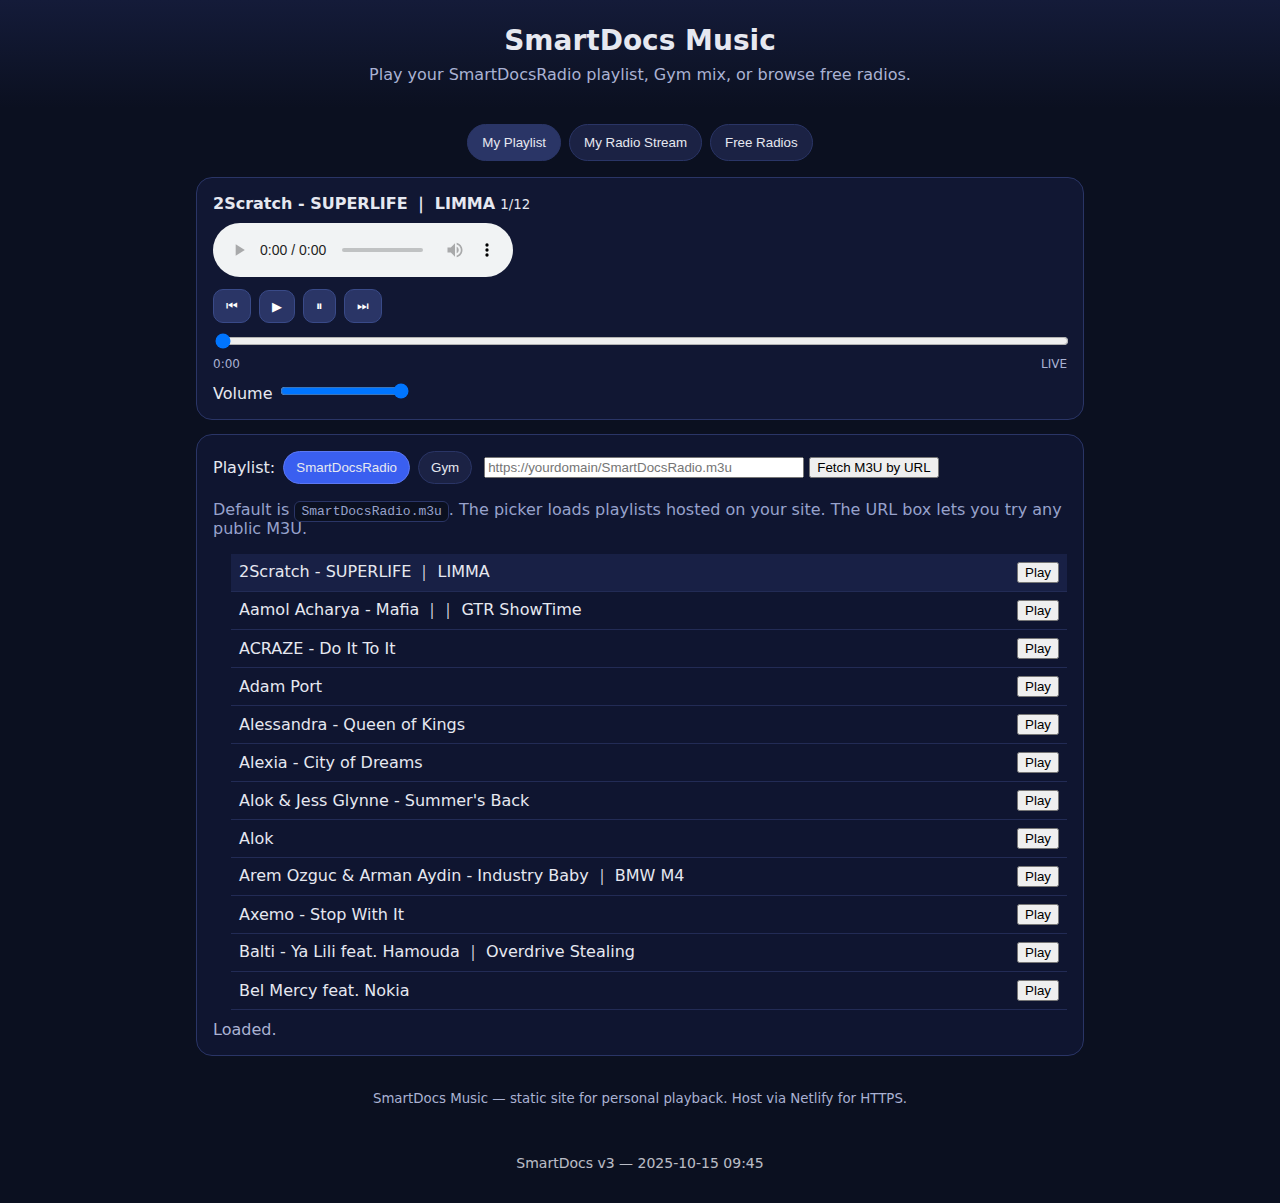
<file: index.html>
<!doctype html>
<html lang="en">
<head>
  <meta charset="utf-8" />
  <meta name="viewport" content="width=device-width, initial-scale=1" />
  <title>SmartDocs Music</title>
  <link rel="stylesheet" href="assets/style.css" />
  <meta name="description" content="SmartDocs Music — playlists, live streams, and free radios." />
</head>
<body>
  <header class="site-header">
    <h1>SmartDocs Music</h1>
    <p class="tagline">Play your SmartDocsRadio playlist, Gym mix, or browse free radios.</p>
  </header>

  <main class="container">
    <nav class="tabs">
      <button class="tab active" data-tab="playlist">My Playlist</button>
      <button class="tab" data-tab="myradio">My Radio Stream</button>
      <button class="tab" data-tab="freeradios">Free Radios</button>
    </nav>

    <section id="player" class="player">
      <div class="now-playing">
        <strong id="track-title">Nothing playing</strong>
        <small id="track-sub">—</small>
      </div>
      <audio id="audio" controls crossorigin="anonymous"></audio>
      <div class="controls">
        <button id="prev" title="Previous">⏮</button>
        <button id="play" title="Play">▶</button>
        <button id="pause" title="Pause">⏸</button>
        <button id="next" title="Next">⏭</button>
      </div>
      <div class="progress">
        <input type="range" id="seek" value="0" min="0" max="100" step="0.1">
        <div class="time">
          <span id="current-time">0:00</span>
          <span id="duration">0:00</span>
        </div>
      </div>
      <div class="volume">
        <label>Volume
          <input type="range" id="volume" min="0" max="1" step="0.01" value="1">
        </label>
      </div>
    </section>

    <section id="playlist" class="panel active">
      <div class="panel-actions">
        <div class="picker">
          <span>Playlist:</span>
          <button class="pill active" data-pl="SmartDocsRadio.m3u">SmartDocsRadio</button>
          <button class="pill" data-pl="gym.m3u">Gym</button>
        </div>
        <div class="fetcher">
          <input type="url" id="m3u-url" placeholder="https://yourdomain/SmartDocsRadio.m3u" />
          <button id="fetch-m3u">Fetch M3U by URL</button>
        </div>
      </div>
      <p class="hint">Default is <code>SmartDocsRadio.m3u</code>. The picker loads playlists hosted on your site. The URL box lets you try any public M3U.</p>
      <ol id="playlist-list" class="list"></ol>
      <div id="msg" class="status"></div>
    </section>

    <section id="myradio" class="panel">
      <div class="panel-actions">
        <input type="url" id="radio-url" placeholder="https://yourdomain/your-live-stream.mp3" />
        <button id="set-radio">Use This URL</button>
      </div>
      <p class="hint">For a single continuous stream (e.g., Icecast/Shoutcast). Saved only in this browser.</p>
      <div id="myradio-status" class="status">No radio URL set.</div>
    </section>

    <section id="freeradios" class="panel">
      <div class="panel-actions">
        <button id="reload-radios">Reload List</button>
      </div>
      <ul id="radio-list" class="list"></ul>
      <p class="hint">Presets of public, HTTPS-compatible stations.</p>
    </section>
  </main>

  <footer class="site-footer">
    <small>SmartDocs Music — static site for personal playback. Host via Netlify for HTTPS.</small>
  </footer>
  <!-- SmartDocs cache-busting: adds a version to .m3u fetches and /audio/* sources -->
  <script>
    (function () {
      // Per-load version stamp. Change strategy to a fixed string per deploy if you prefer.
      const SMARTDOCS_VERSION = String(Math.floor(Date.now() / 1000));

      function withVersion(url) {
        try {
          const u = new URL(url, window.location.origin);
          // Only add to local site assets (same-origin) and only if not already present
          if (!u.searchParams.has('v')) {
            // Add to playlists and audio
            if (u.pathname.endsWith('.m3u') || u.pathname.startsWith('/audio/')) {
              u.searchParams.set('v', SMARTDOCS_VERSION);
            }
          }
          return u.toString();
        } catch (e) {
          // If URL() fails (e.g., malformed), return as-is
          return url;
        }
      }

      // Expose helper for app code to use when building URLs
      window.getPlaylistUrl = function (baseUrl) {
        return withVersion(baseUrl || '/SmartDocsRadio.m3u');
      };

      // ---- Patch fetch so .m3u requests always include ?v= ----
      const _fetch = window.fetch;
      window.fetch = function(input, init) {
        try {
          if (typeof input === 'string') {
            if (input.endsWith('.m3u') || input.includes('.m3u?')) {
              input = withVersion(input);
            }
          } else if (input && input.url) {
            const urlStr = String(input.url);
            if (urlStr.endsWith('.m3u') || urlStr.includes('.m3u?')) {
              const vUrl = withVersion(urlStr);
              input = new Request(vUrl, input);
            }
          }
        } catch (_) {}
        return _fetch(input, init);
      };

      // ---- Patch <audio>.src so /audio/* also gets ?v= ----
      const proto = window.HTMLMediaElement && window.HTMLMediaElement.prototype;
      if (proto) {
        const desc = Object.getOwnPropertyDescriptor(proto, 'src');
        if (desc && desc.set) {
          Object.defineProperty(proto, 'src', {
            get: desc.get,
            set: function(url) {
              try {
                // only version local /audio/* files
                const u = new URL(url, window.location.origin);
                if (u.pathname.startsWith('/audio/') && !u.searchParams.has('v')) {
                  url = withVersion(url);
                }
              } catch (_) {}
              return desc.set.call(this, url);
            }
          });
        }
        // Also guard setAttribute('src', ...)
        const _setAttr = proto.setAttribute;
        proto.setAttribute = function(name, value) {
          if (String(name).toLowerCase() === 'src') {
            try {
              const u = new URL(value, window.location.origin);
              if (u.pathname.startsWith('/audio/') && !u.searchParams.has('v')) {
                value = withVersion(value);
              }
            } catch (_) {}
          }
          return _setAttr.call(this, name, value);
        };
      }
    })();
  </script>


  <script src="assets/app.js"></script>

<footer style="margin:32px 0; opacity:.8; font-size:14px; text-align:center;">
  <span id="build-version">Loading version…</span>
</footer>
<script>
(async () => {
  try {
    const res = await fetch('/data/deploy_version.txt', { cache: 'no-store' });
    const text = (await res.text()).trim();
    document.getElementById('build-version').textContent =
      text || 'SmartDocs — version not set';
  } catch {
    document.getElementById('build-version').textContent =
      'SmartDocs — version not available';
  }
})();
</script>


</body>
</html>
</file>
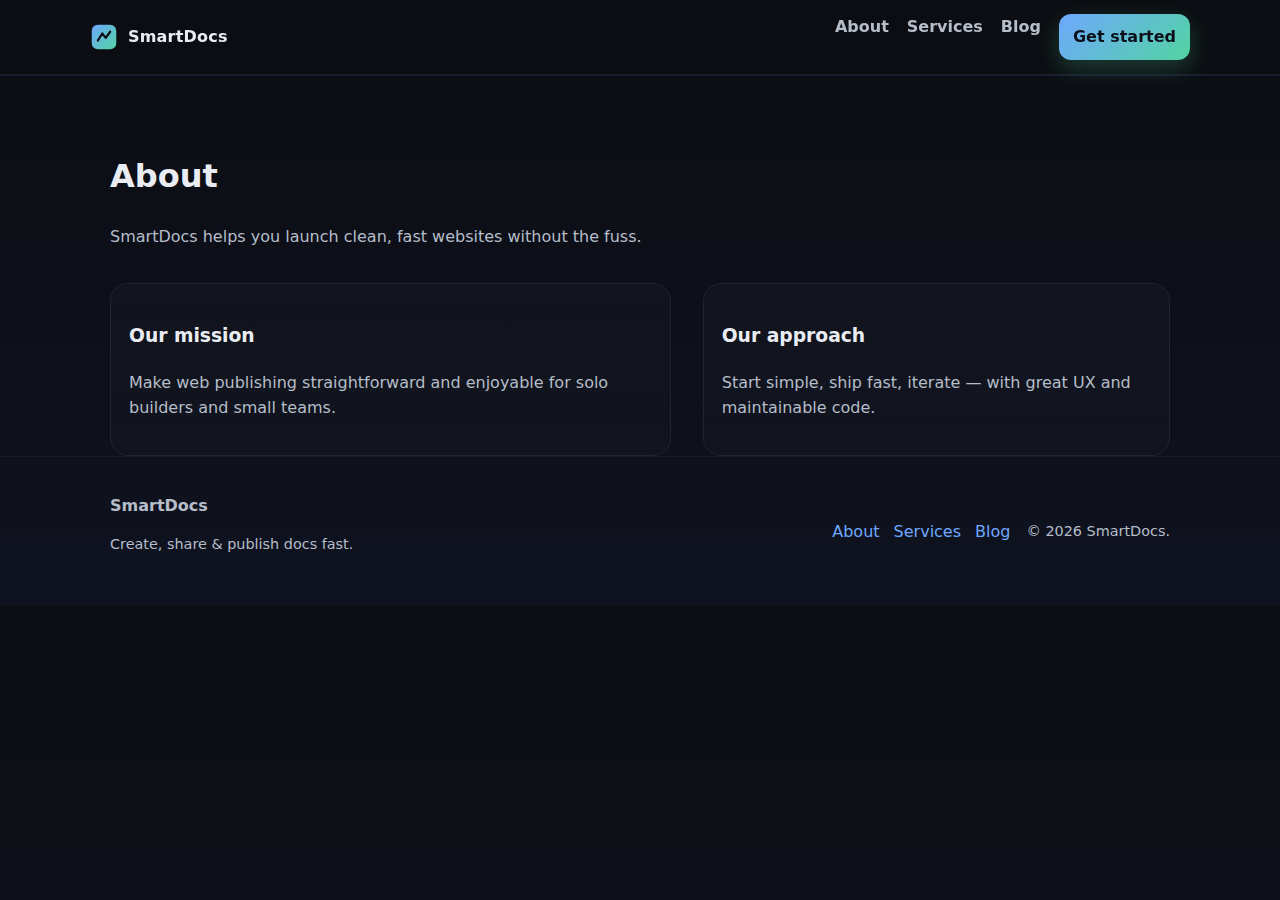
<file: about.html>
<!DOCTYPE html>
<html lang="en">
<head>
  <title>About — SmartDocs</title>
  <meta name="description" content="Learn about SmartDocs: mission, approach and values.">
  <meta charset="utf-8" />
  <meta name="viewport" content="width=device-width, initial-scale=1" />
  <link rel="preload" href="/assets/logo.svg" as="image" />
  <link rel="icon" href="/assets/favicon.svg" type="image/svg+xml" />
  <link rel="manifest" href="/site.webmanifest">
  <meta name="theme-color" content="#0b0d12"/>
  <link rel="stylesheet" href="/css/style.css" />
  <!-- Google Analytics (replace G-XXXXXXX with your ID) -->
  <script async src="https://www.googletagmanager.com/gtag/js?id=G-XXXXXXX"></script>
  <script>window.dataLayer=window.dataLayer||[];function gtag(){dataLayer.push(arguments);};gtag('js',new Date());gtag('config','G-XXXXXXX');</script>

</head>
<body>
  <header class="header">
    <div class="container nav">
      <a class="brand" href="/"><img src="/assets/logo.svg" alt="" width="28" height="28"> <span>SmartDocs</span></a>
      <nav aria-label="Primary">
        <a href="/about.html">About</a>
        <a href="/services.html">Services</a>
        <a href="/blog.html">Blog</a>
        <a href="#contact" class="cta">Get started</a>
      </nav>
    </div>
  </header>
  <main>
    <section class="page-hero">
      <div class="container"><h1>About</h1><p class="sub">SmartDocs helps you launch clean, fast websites without the fuss.</p></div>
    </section>
    <section>
      <div class="container grid2">
        <div class="card"><h3>Our mission</h3><p class="muted">Make web publishing straightforward and enjoyable for solo builders and small teams.</p></div>
        <div class="card"><h3>Our approach</h3><p class="muted">Start simple, ship fast, iterate — with great UX and maintainable code.</p></div>
      </div>
    </section>
  </main>
  <footer class="footer">
    <div class="container">
      <div class="foot-grid">
        <div><strong>SmartDocs</strong><p class="muted small">Create, share & publish docs fast.</p></div>
        <div>
          <nav class="foot-nav">
            <a href="/about.html">About</a>
            <a href="/services.html">Services</a>
            <a href="/blog.html">Blog</a>
          </nav>
        </div>
        <div class="muted small">© <span id="year">2025</span> SmartDocs.</div>
      </div>
    </div>
  </footer>
  <script src="/js/main.js" defer></script>
</body>
</html>
</file>
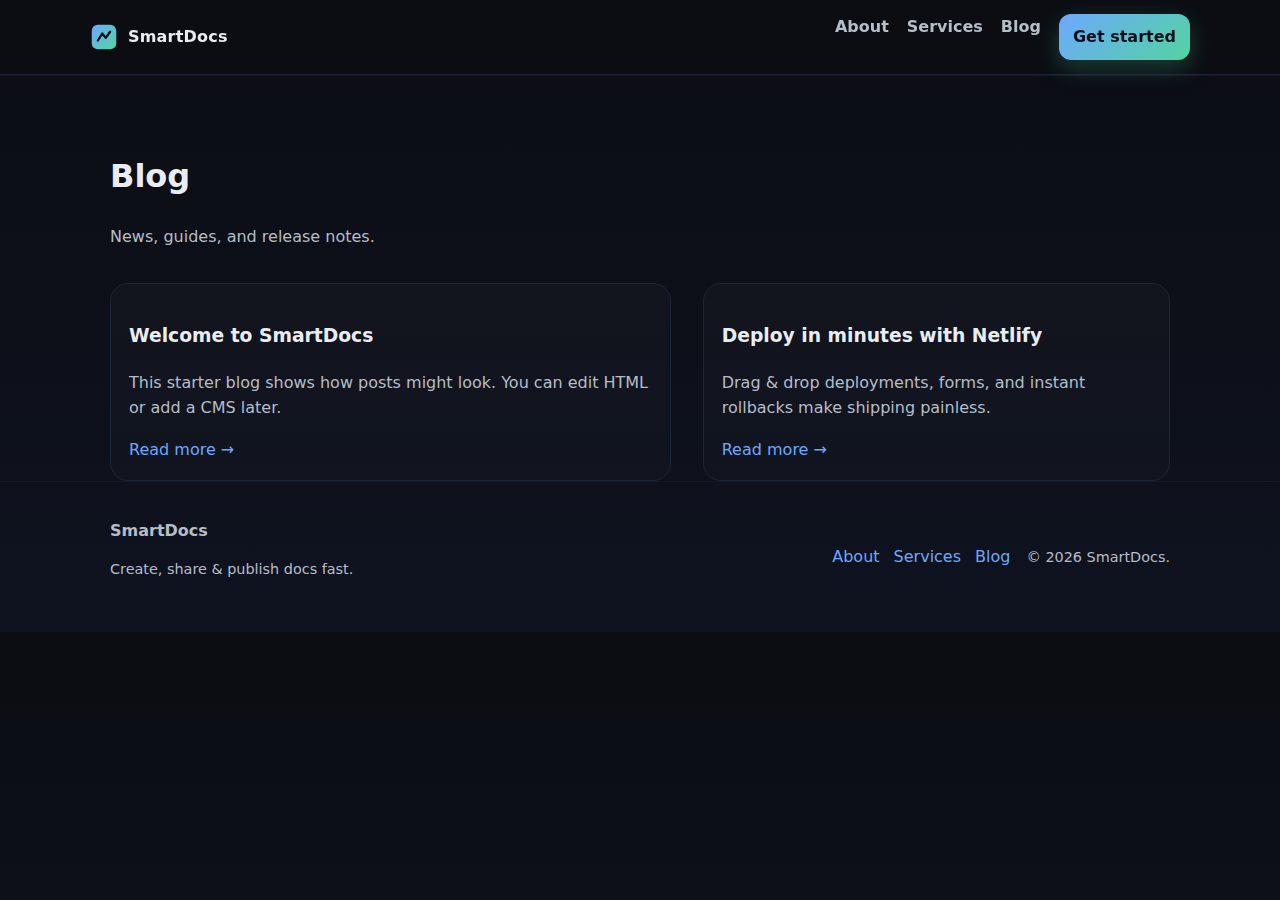
<file: blog.html>
<!DOCTYPE html>
<html lang="en">
<head>
  <title>Blog — SmartDocs</title>
  <meta name="description" content="Updates and articles from SmartDocs.">
  <meta charset="utf-8" />
  <meta name="viewport" content="width=device-width, initial-scale=1" />
  <link rel="preload" href="/assets/logo.svg" as="image" />
  <link rel="icon" href="/assets/favicon.svg" type="image/svg+xml" />
  <link rel="manifest" href="/site.webmanifest">
  <meta name="theme-color" content="#0b0d12"/>
  <link rel="stylesheet" href="/css/style.css" />
  <!-- Google Analytics (replace G-XXXXXXX with your ID) -->
  <script async src="https://www.googletagmanager.com/gtag/js?id=G-XXXXXXX"></script>
  <script>window.dataLayer=window.dataLayer||[];function gtag(){dataLayer.push(arguments);};gtag('js',new Date());gtag('config','G-XXXXXXX');</script>

</head>
<body>
  <header class="header">
    <div class="container nav">
      <a class="brand" href="/"><img src="/assets/logo.svg" alt="" width="28" height="28"> <span>SmartDocs</span></a>
      <nav aria-label="Primary">
        <a href="/about.html">About</a>
        <a href="/services.html">Services</a>
        <a href="/blog.html">Blog</a>
        <a href="#contact" class="cta">Get started</a>
      </nav>
    </div>
  </header>
  <main>
    <section class="page-hero">
      <div class="container"><h1>Blog</h1><p class="sub">News, guides, and release notes.</p></div>
    </section>
    <section>
      <div class="container grid2">
        <article class="card">
          <h3>Welcome to SmartDocs</h3>
          <p class="muted">This starter blog shows how posts might look. You can edit HTML or add a CMS later.</p>
          <a class="link" href="#">Read more →</a>
        </article>
        <article class="card">
          <h3>Deploy in minutes with Netlify</h3>
          <p class="muted">Drag & drop deployments, forms, and instant rollbacks make shipping painless.</p>
          <a class="link" href="#">Read more →</a>
        </article>
      </div>
    </section>
  </main>
  <footer class="footer">
    <div class="container">
      <div class="foot-grid">
        <div><strong>SmartDocs</strong><p class="muted small">Create, share & publish docs fast.</p></div>
        <div>
          <nav class="foot-nav">
            <a href="/about.html">About</a>
            <a href="/services.html">Services</a>
            <a href="/blog.html">Blog</a>
          </nav>
        </div>
        <div class="muted small">© <span id="year">2025</span> SmartDocs.</div>
      </div>
    </div>
  </footer>
  <script src="/js/main.js" defer></script>
</body>
</html>
</file>
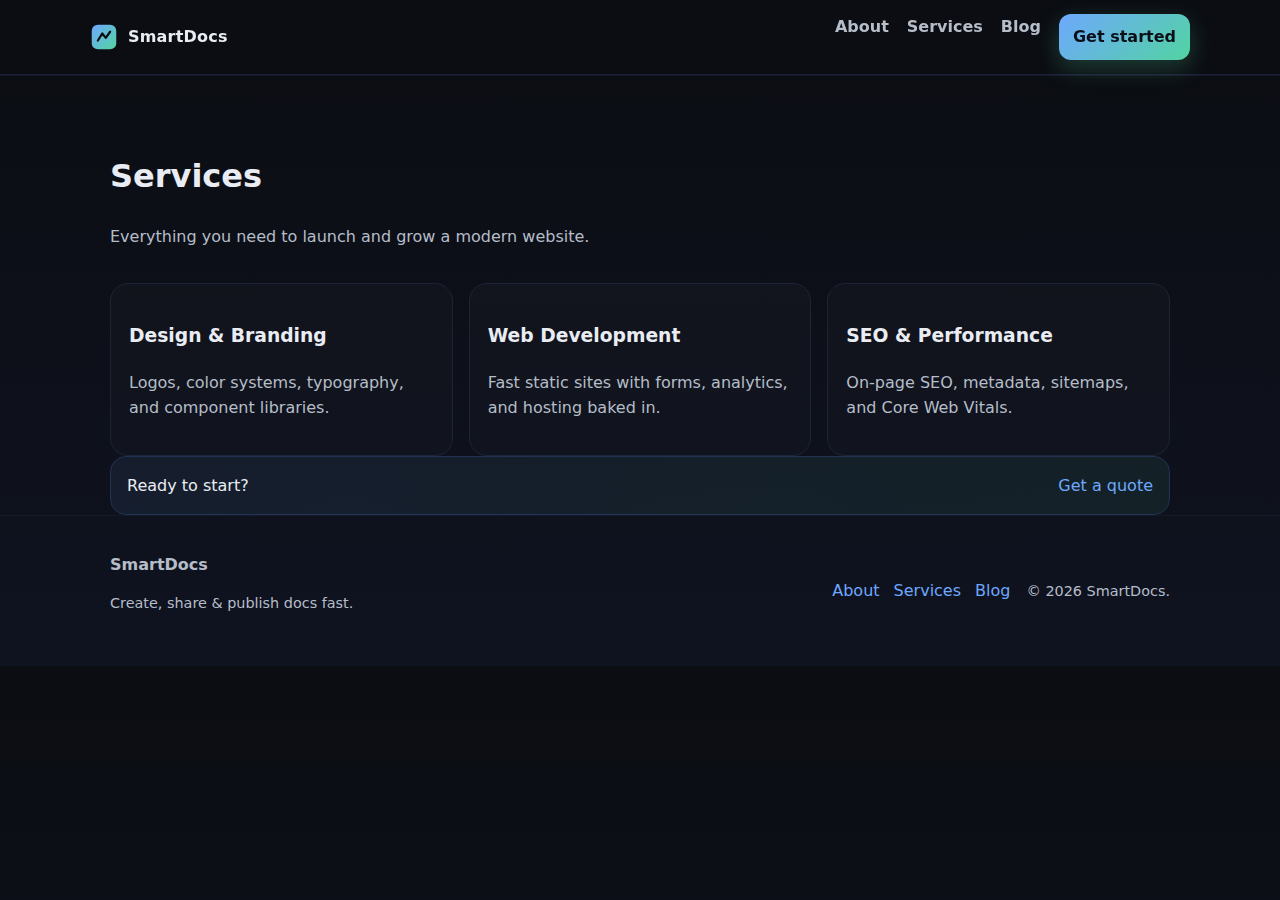
<file: services.html>
<!DOCTYPE html>
<html lang="en">
<head>
  <title>Services — SmartDocs</title>
  <meta name="description" content="Design, development, SEO and analytics services by SmartDocs.">
  <meta charset="utf-8" />
  <meta name="viewport" content="width=device-width, initial-scale=1" />
  <link rel="preload" href="/assets/logo.svg" as="image" />
  <link rel="icon" href="/assets/favicon.svg" type="image/svg+xml" />
  <link rel="manifest" href="/site.webmanifest">
  <meta name="theme-color" content="#0b0d12"/>
  <link rel="stylesheet" href="/css/style.css" />
  <!-- Google Analytics (replace G-XXXXXXX with your ID) -->
  <script async src="https://www.googletagmanager.com/gtag/js?id=G-XXXXXXX"></script>
  <script>window.dataLayer=window.dataLayer||[];function gtag(){dataLayer.push(arguments);};gtag('js',new Date());gtag('config','G-XXXXXXX');</script>

</head>
<body>
  <header class="header">
    <div class="container nav">
      <a class="brand" href="/"><img src="/assets/logo.svg" alt="" width="28" height="28"> <span>SmartDocs</span></a>
      <nav aria-label="Primary">
        <a href="/about.html">About</a>
        <a href="/services.html">Services</a>
        <a href="/blog.html">Blog</a>
        <a href="#contact" class="cta">Get started</a>
      </nav>
    </div>
  </header>
  <main>
    <section class="page-hero">
      <div class="container"><h1>Services</h1><p class="sub">Everything you need to launch and grow a modern website.</p></div>
    </section>
    <section>
      <div class="container grid3">
        <div class="card"><h3>Design & Branding</h3><p class="muted">Logos, color systems, typography, and component libraries.</p></div>
        <div class="card"><h3>Web Development</h3><p class="muted">Fast static sites with forms, analytics, and hosting baked in.</p></div>
        <div class="card"><h3>SEO & Performance</h3><p class="muted">On‑page SEO, metadata, sitemaps, and Core Web Vitals.</p></div>
      </div>
    </section>
    <section>
      <div class="container"><div class="cta-bar"><span>Ready to start?</span><a class="cta" href="/#contact">Get a quote</a></div></div>
    </section>
  </main>
  <footer class="footer">
    <div class="container">
      <div class="foot-grid">
        <div><strong>SmartDocs</strong><p class="muted small">Create, share & publish docs fast.</p></div>
        <div>
          <nav class="foot-nav">
            <a href="/about.html">About</a>
            <a href="/services.html">Services</a>
            <a href="/blog.html">Blog</a>
          </nav>
        </div>
        <div class="muted small">© <span id="year">2025</span> SmartDocs.</div>
      </div>
    </div>
  </footer>
  <script src="/js/main.js" defer></script>
</body>
</html>
</file>
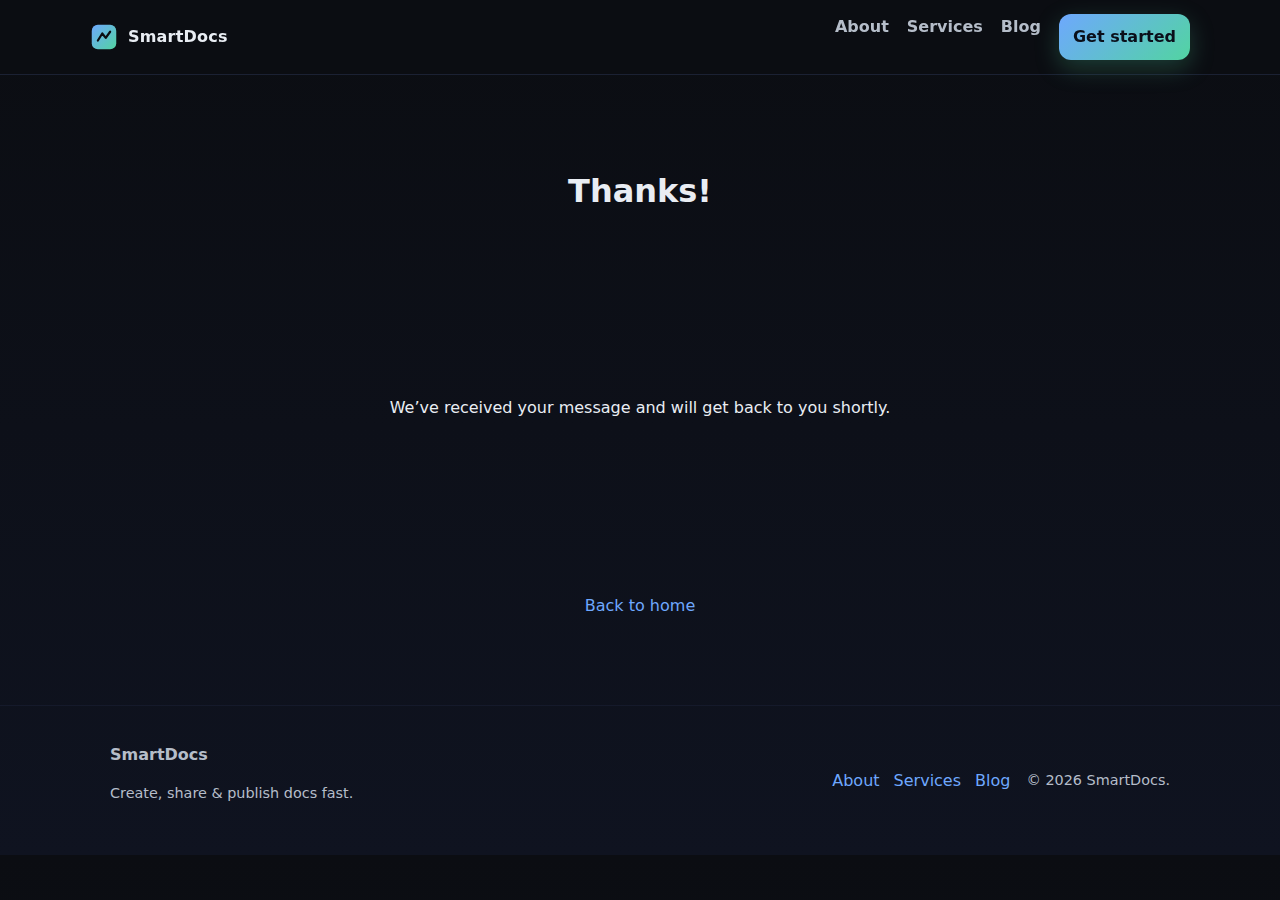
<file: thanks.html>
<!DOCTYPE html>
<html lang="en">
<head>
  <title>Thanks — SmartDocs</title>
  <meta name="description" content="Thank you for contacting SmartDocs.">
  <meta charset="utf-8" />
  <meta name="viewport" content="width=device-width, initial-scale=1" />
  <link rel="preload" href="/assets/logo.svg" as="image" />
  <link rel="icon" href="/assets/favicon.svg" type="image/svg+xml" />
  <link rel="manifest" href="/site.webmanifest">
  <meta name="theme-color" content="#0b0d12"/>
  <link rel="stylesheet" href="/css/style.css" />
  <!-- Google Analytics (replace G-XXXXXXX with your ID) -->
  <script async src="https://www.googletagmanager.com/gtag/js?id=G-XXXXXXX"></script>
  <script>window.dataLayer=window.dataLayer||[];function gtag(){dataLayer.push(arguments);};gtag('js',new Date());gtag('config','G-XXXXXXX');</script>

</head>
<body>
  <header class="header">
    <div class="container nav">
      <a class="brand" href="/"><img src="/assets/logo.svg" alt="" width="28" height="28"> <span>SmartDocs</span></a>
      <nav aria-label="Primary">
        <a href="/about.html">About</a>
        <a href="/services.html">Services</a>
        <a href="/blog.html">Blog</a>
        <a href="#contact" class="cta">Get started</a>
      </nav>
    </div>
  </header>
  <main class="center">
    <h1>Thanks!</h1>
    <p>We’ve received your message and will get back to you shortly.</p>
    <p><a class="cta" href="/">Back to home</a></p>
  </main>
  <footer class="footer">
    <div class="container">
      <div class="foot-grid">
        <div><strong>SmartDocs</strong><p class="muted small">Create, share & publish docs fast.</p></div>
        <div>
          <nav class="foot-nav">
            <a href="/about.html">About</a>
            <a href="/services.html">Services</a>
            <a href="/blog.html">Blog</a>
          </nav>
        </div>
        <div class="muted small">© <span id="year">2025</span> SmartDocs.</div>
      </div>
    </div>
  </footer>
  <script src="/js/main.js" defer></script>
</body>
</html>
</file>
<file: assets/style.css>
*{box-sizing:border-box}body{margin:0;font-family:system-ui,-apple-system,Segoe UI,Roboto,Ubuntu,Cantarell,Noto Sans,sans-serif;background:#0b1020;color:#e6e8f0}
a{color:#a0c2ff}header.site-header{padding:24px 16px;text-align:center;background:linear-gradient(180deg,#141b39,#0b1020)}
h1{margin:0;font-size:28px}p.tagline{margin:8px 0 0;color:#aab2d3}
.container{max-width:920px;margin:0 auto;padding:16px}
.tabs{display:flex;gap:8px;justify-content:center;margin-bottom:16px;flex-wrap:wrap}
.tab{background:#1b2244;color:#e6e8f0;border:1px solid #2a3566;border-radius:999px;padding:10px 14px;cursor:pointer}
.tab.active{background:#2a3566}
.player{background:#111733;border:1px solid #2a3566;border-radius:16px;padding:16px;margin-bottom:14px}
.now-playing{margin-bottom:8px}
.controls{display:flex;gap:8px;align-items:center;margin-top:8px}
.controls button{background:#2a3566;border:1px solid #394a88;color:#fff;border-radius:10px;padding:8px 12px;cursor:pointer}
.controls button:hover{background:#394a88}
.progress{margin-top:8px}
.progress input[type=range]{width:100%}
.time{display:flex;justify-content:space-between;color:#aab2d3;font-size:12px;margin-top:4px}
.volume{margin-top:10px}
.panel{display:none;background:#0f1530;border:1px solid #2a3566;border-radius:16px;padding:16px}
.panel.active{display:block}
.panel-actions{display:flex;gap:12px;flex-wrap:wrap;margin-bottom:10px;align-items:center}
.picker{display:flex;gap:8px;align-items:center}
.pill{background:#1b2244;border:1px solid #2a3566;border-radius:999px;color:#e6e8f0;padding:8px 12px;cursor:pointer}
.pill.active{background:#3a5ff0;border-color:#5c78f3}
.fetcher input{min-width:320px}
.list{margin:0;padding-left:18px}
#playlist-list li,#radio-list li{padding:8px;border-bottom:1px solid #222b55;display:flex;justify-content:space-between;align-items:center}
.item-actions{display:flex;gap:6px}
.status{color:#aab2d3;margin-top:10px}
.site-footer{padding:16px;text-align:center;color:#aab2d3}
.hint{color:#97a2cc}
code{background:#0b1020;padding:2px 6px;border-radius:6px;border:1px solid #2a3566}
</file>
<file: css/style.css>
/* SmartDocs — polished, modern theme */
:root{
  --bg:#0b0d12;
  --panel:#121621;
  --text:#e9edf3;
  --muted:#b5bdc9;
  --acc:#6ea8fe;
  --acc2:#52d4a1;
  --ring:#2a3550;
}
*{box-sizing:border-box}
html,body{margin:0;padding:0;background:linear-gradient(180deg,#0b0d12,#0f1320);color:var(--text);font:16px/1.6 system-ui,-apple-system,Segoe UI,Roboto,Ubuntu,Cantarell,Noto Sans,sans-serif;-webkit-font-smoothing:antialiased}
img{max-width:100%;height:auto}
a{color:var(--acc);text-decoration:none}
a.link{text-underline-offset:3px}
a:hover{opacity:.9}
.container{width:100%;max-width:1100px;margin-inline:auto;padding:0 20px}

.header{position:sticky;top:0;background:rgba(11,13,18,.6);backdrop-filter:blur(10px);border-bottom:1px solid #1b2133;z-index:50}
.nav{display:flex;align-items:center;justify-content:space-between;padding:14px 0}
.brand{display:flex;gap:10px;align-items:center;font-weight:800;letter-spacing:.2px;color:var(--text)}
.header nav{display:flex;gap:18px}
.header nav a{color:var(--muted);font-weight:600}
.header nav a.cta{background:linear-gradient(135deg,var(--acc),var(--acc2));color:#0a0f1a;padding:10px 14px;border-radius:12px;font-weight:900;box-shadow:0 8px 24px rgba(82,212,161,.25)}

.hero{padding:72px 0 36px}
.grid2{display:grid;grid-template-columns:1.2fr 1fr;gap:32px;align-items:center}
.grid3{display:grid;grid-template-columns:repeat(3,1fr);gap:16px}
.pill{display:inline-flex;gap:8px;align-items:center;padding:6px 10px;border:1px solid var(--ring);border-radius:999px;color:var(--muted);font-size:12px}
.headline{font-size:clamp(28px,6vw,48px);line-height:1.1;margin:14px 0 10px;font-weight:900;letter-spacing:-.02em}
.sub{color:var(--muted);max-width:60ch}
.hero-actions{display:flex;gap:12px;margin:16px 0}
.hero-cards{display:grid;grid-template-columns:1fr 1fr;gap:16px;margin-top:14px}
.card{background:linear-gradient(180deg,rgba(255,255,255,.02), rgba(255,255,255,.01));border:1px solid #1c2438;border-radius:18px;padding:18px}
.visual{background:radial-gradient(1000px 400px at 70% -10%,rgba(110,168,254,.25),transparent 40%),radial-gradient(700px 300px at -10% 10%,rgba(82,212,161,.2),transparent 40%);border:1px solid #1b2233;border-radius:22px;height:360px;display:grid;place-items:center}
.visual .blob{width:min(90%,520px);aspect-ratio:4/3;border-radius:24px;background:conic-gradient(from 120deg at 50% 50%, rgba(110,168,254,.25), rgba(82,212,161,.25), rgba(110,168,254,.25));filter:blur(22px);opacity:.8}

.section-head{display:flex;align-items:end;justify-content:space-between;gap:20px;margin-bottom:22px}
.section-head h2{margin:0;font-size: clamp(22px,5vw,32px)}
.badge{display:inline-block;background:#0a1020;border:1px solid #273354;border-radius:999px;padding:4px 10px;color:var(--muted);font-size:12px}

form .form-grid{display:grid;grid-template-columns:1fr 1fr;gap:12px}
label{display:grid;gap:6px;font-weight:600;color:var(--muted)}
input, textarea{width:100%;padding:12px 14px;border-radius:12px;border:1px solid #223052;background:#0c111d;color:var(--text)}
textarea{min-height:120px}
.full{grid-column:1 / -1}
button.cta{grid-column:1/-1}

.page-hero{padding:54px 0 18px;border-top:1px solid #151a2b}
.cta-bar{display:flex;align-items:center;justify-content:space-between;background:linear-gradient(135deg,rgba(110,168,254,.08),rgba(82,212,161,.08));border:1px solid #233153;border-radius:16px;padding:16px}

.footer{padding:36px 0;color:var(--muted);border-top:1px solid #151a2b}
.foot-grid{display:grid;grid-template-columns:1fr auto auto;gap:16px;align-items:center}
.foot-nav{display:flex;gap:14px}
.small{font-size:.9rem}
.muted{color:var(--muted)}

.center{min-height:70vh;display:grid;place-items:center;text-align:center}

@media (max-width:900px){
  .grid2{grid-template-columns:1fr}
  .grid3{grid-template-columns:1fr}
  form .form-grid{grid-template-columns:1fr}
  .foot-grid{grid-template-columns:1fr}
}
</file>
